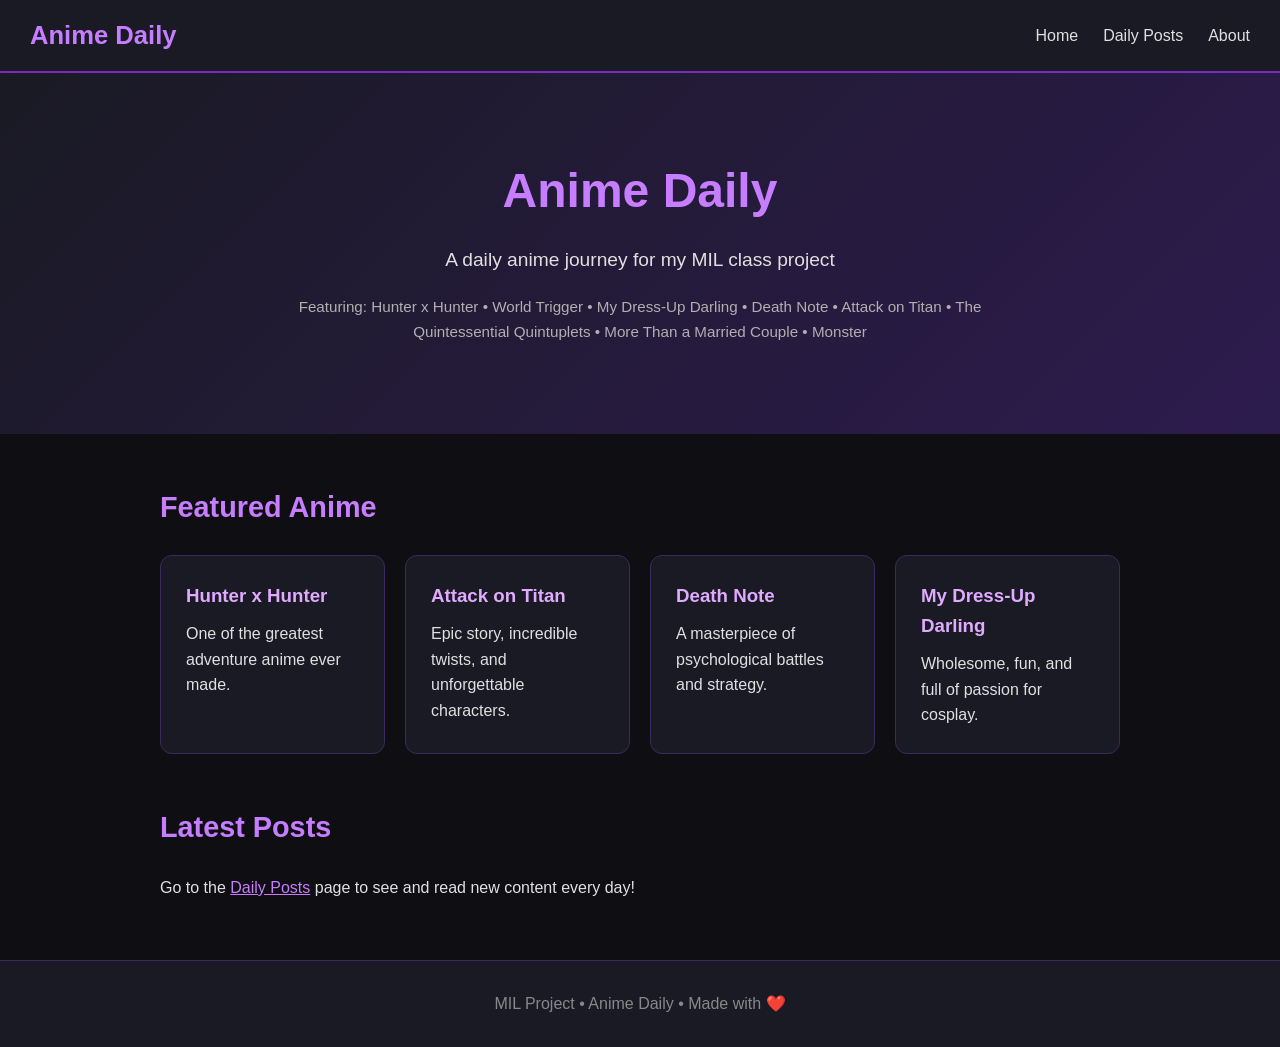
<file: index.html>
<!DOCTYPE html>
<html lang="en">
<head>
    <meta charset="UTF-8">
    <meta name="viewport" content="width=device-width, initial-scale=1.0">
    <title>Anime Daily | MIL Project</title>
    <link rel="stylesheet" href="style.css">
</head>
<body>
    <nav>
        <div class="logo">Anime Daily</div>
        <ul>
            <li><a href="index.html">Home</a></li>
            <li><a href="posts.html">Daily Posts</a></li>
            <li><a href="about.html">About</a></li>
        </ul>
    </nav>

    <header class="hero">
        <h1>Anime Daily</h1>
        <p>A daily anime journey for my MIL class project</p>
        <p class="favorites">Featuring: Hunter x Hunter • World Trigger • My Dress-Up Darling • Death Note • Attack on Titan • The Quintessential Quintuplets • More Than a Married Couple • Monster</p>
    </header>

    <section class="featured">
        <h2>Featured Anime</h2>
        <div class="anime-grid">
            <div class="anime-card">
                <h3>Hunter x Hunter</h3>
                <p>One of the greatest adventure anime ever made.</p>
            </div>
            <div class="anime-card">
                <h3>Attack on Titan</h3>
                <p>Epic story, incredible twists, and unforgettable characters.</p>
            </div>
            <div class="anime-card">
                <h3>Death Note</h3>
                <p>A masterpiece of psychological battles and strategy.</p>
            </div>
            <div class="anime-card">
                <h3>My Dress-Up Darling</h3>
                <p>Wholesome, fun, and full of passion for cosplay.</p>
            </div>
        </div>
    </section>

    <section class="latest">
        <h2>Latest Posts</h2>
        <p>Go to the <a href="posts.html">Daily Posts</a> page to see and read new content every day!</p>
    </section>

    <footer>
        <p>MIL Project • Anime Daily • Made with ❤️</p>
    </footer>
</body>
</html>
</file>
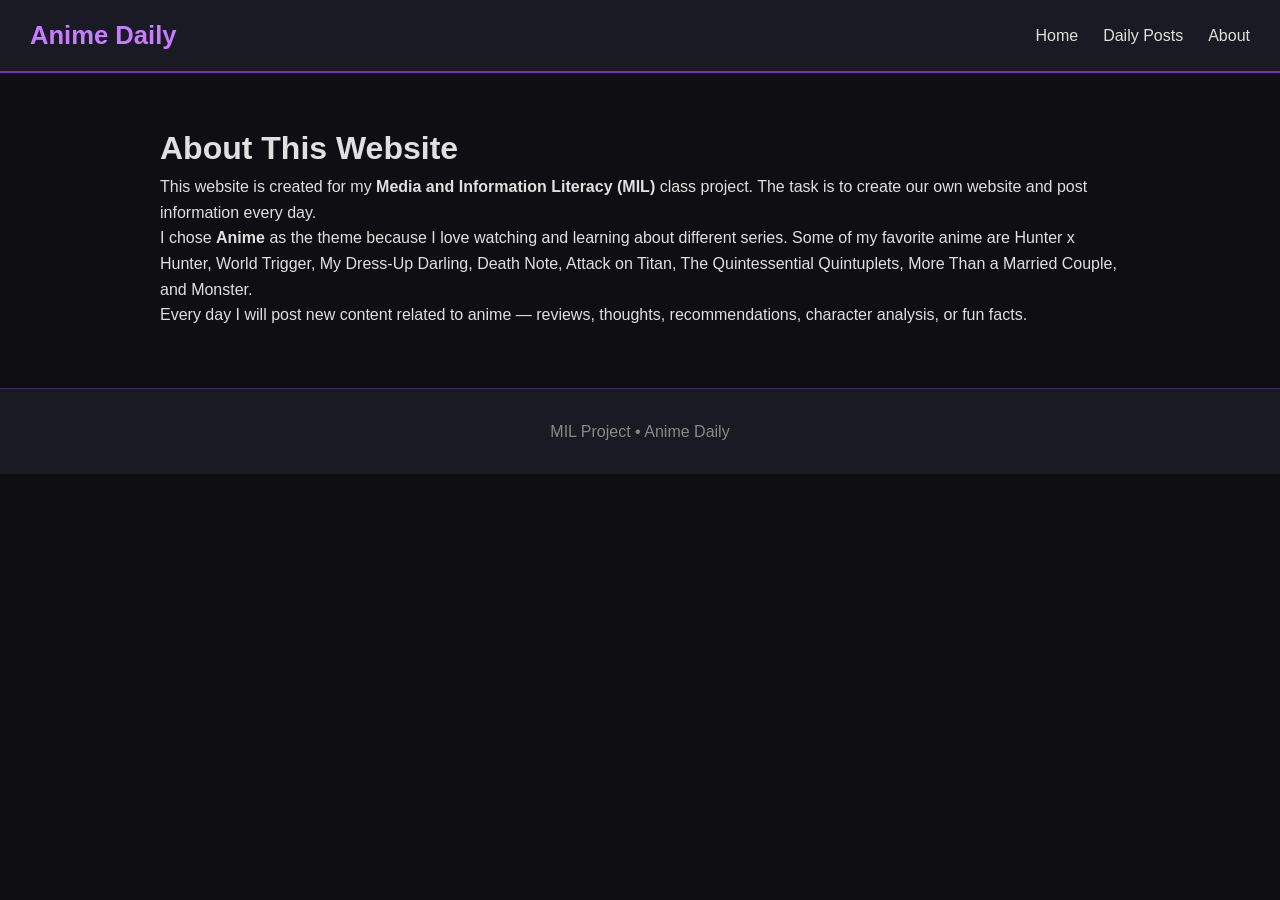
<file: about.html>
<!DOCTYPE html>
<html lang="en">
<head>
    <meta charset="UTF-8">
    <meta name="viewport" content="width=device-width, initial-scale=1.0">
    <title>About | Anime Daily</title>
    <link rel="stylesheet" href="style.css">
</head>
<body>
    <nav>
        <div class="logo">Anime Daily</div>
        <ul>
            <li><a href="index.html">Home</a></li>
            <li><a href="posts.html">Daily Posts</a></li>
            <li><a href="about.html">About</a></li>
        </ul>
    </nav>

    <main class="about-page">
        <h1>About This Website</h1>
        <p>
            This website is created for my <strong>Media and Information Literacy (MIL)</strong> class project.
            The task is to create our own website and post information every day.
        </p>
        <p>
            I chose <strong>Anime</strong> as the theme because I love watching and learning about different series.
            Some of my favorite anime are Hunter x Hunter, World Trigger, My Dress-Up Darling, Death Note, 
            Attack on Titan, The Quintessential Quintuplets, More Than a Married Couple, and Monster.
        </p>
        <p>
            Every day I will post new content related to anime — reviews, thoughts, recommendations, 
            character analysis, or fun facts.
        </p>
    </main>

    <footer>
        <p>MIL Project • Anime Daily</p>
    </footer>
</body>
</html>
</file>
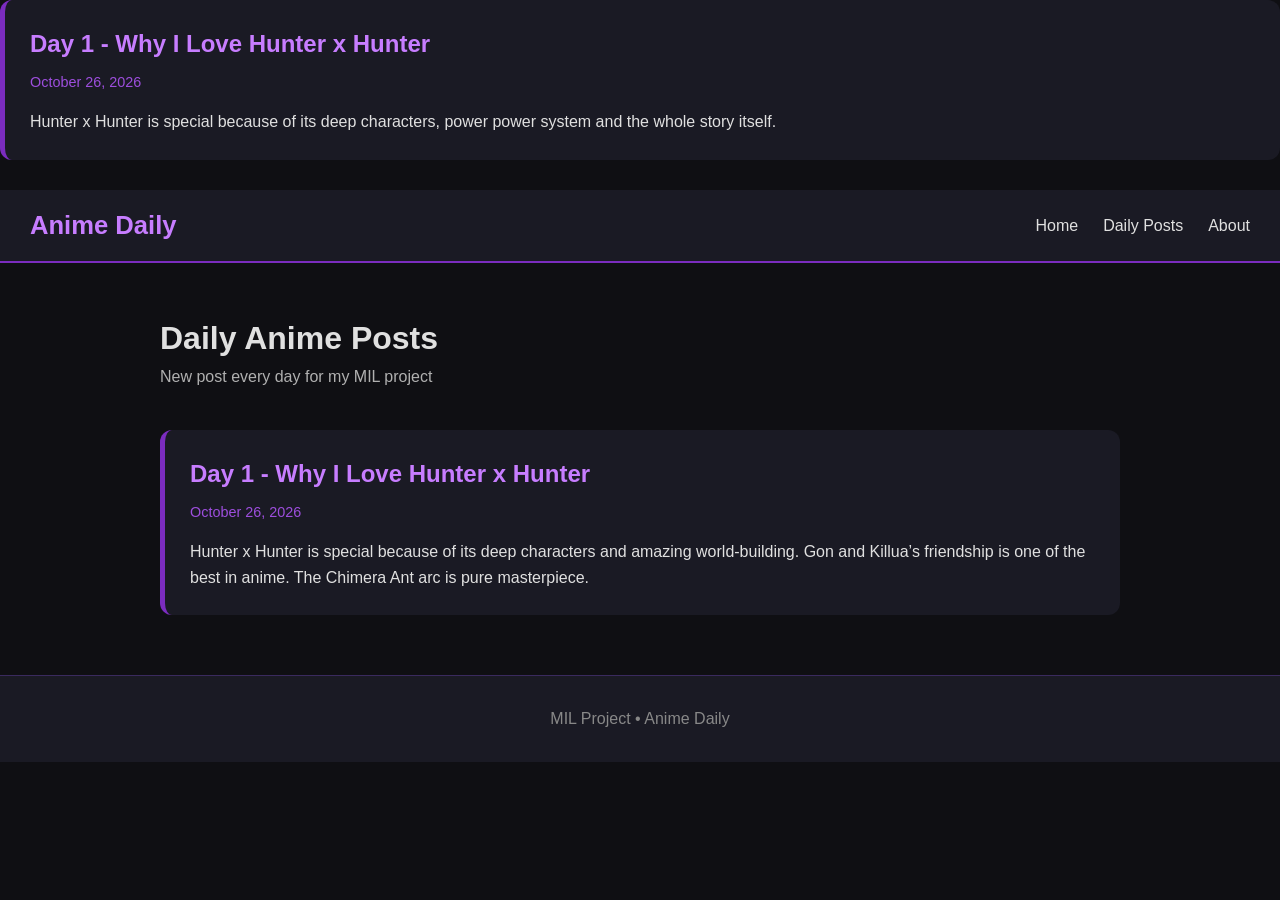
<file: posts.html>
<article class="post">
    <h2>Day 1 - Why I Love Hunter x Hunter</h2>
    <p class="date">October 26, 2026</p>
    <p>
        Hunter x Hunter is special because of its deep characters, power power system and the whole story itself.
    </p>
</article><!DOCTYPE html>
<html lang="en">
<head>
    <meta charset="UTF-8">
    <meta name="viewport" content="width=device-width, initial-scale=1.0">
    <title>Daily Posts | Anime Daily</title>
    <link rel="stylesheet" href="style.css">
</head>
<body>
    <nav>
        <div class="logo">Anime Daily</div>
        <ul>
            <li><a href="index.html">Home</a></li>
            <li><a href="posts.html">Daily Posts</a></li>
            <li><a href="about.html">About</a></li>
        </ul>
    </nav>

    <main class="posts-page">
        <h1>Daily Anime Posts</h1>
        <p class="note">New post every day for my MIL project</p>

        <!-- ========== ADD NEW POSTS BELOW THIS LINE ========== -->

        <article class="post">
            <h2>Day 1 - Why I Love Hunter x Hunter</h2>
            <p class="date">October 26, 2026</p>
            <p>
                Hunter x Hunter is special because of its deep characters and amazing world-building. 
                Gon and Killua’s friendship is one of the best in anime. 
                The Chimera Ant arc is pure masterpiece.
            </p>
        </article>

        <!-- Copy the whole article above and paste a new one every day -->

    </main>

    <footer>
        <p>MIL Project • Anime Daily</p>
    </footer>
</body>
</html>
</file>
<file: style.css>
* {
    margin: 0;
    padding: 0;
    box-sizing: border-box;
}

body {
    font-family: 'Segoe UI', Tahoma, Geneva, Verdana, sans-serif;
    background-color: #0f0f13;
    color: #e0e0e0;
    line-height: 1.6;
}

nav {
    background-color: #1a1a24;
    padding: 15px 30px;
    display: flex;
    justify-content: space-between;
    align-items: center;
    border-bottom: 2px solid #7b2cbf;
}

.logo {
    font-size: 1.6rem;
    font-weight: bold;
    color: #c77dff;
}

nav ul {
    list-style: none;
    display: flex;
    gap: 25px;
}

nav a {
    color: #e0e0e0;
    text-decoration: none;
    font-weight: 500;
    transition: color 0.3s;
}

nav a:hover {
    color: #c77dff;
}

.hero {
    text-align: center;
    padding: 80px 20px;
    background: linear-gradient(135deg, #1a1a24, #2d1b4e);
}

.hero h1 {
    font-size: 3rem;
    color: #c77dff;
    margin-bottom: 15px;
}

.hero p {
    font-size: 1.2rem;
    max-width: 700px;
    margin: 0 auto 10px;
}

.favorites {
    font-size: 0.95rem !important;
    color: #b0b0b0;
    margin-top: 20px !important;
}

.featured, .latest, .posts-page, .about-page {
    max-width: 1000px;
    margin: 50px auto;
    padding: 0 20px;
}

h2 {
    color: #c77dff;
    margin-bottom: 25px;
    font-size: 1.8rem;
}

.anime-grid {
    display: grid;
    grid-template-columns: repeat(auto-fit, minmax(220px, 1fr));
    gap: 20px;
}

.anime-card {
    background-color: #1a1a24;
    padding: 25px;
    border-radius: 12px;
    border: 1px solid #3a2a5e;
    transition: transform 0.3s;
}

.anime-card:hover {
    transform: translateY(-5px);
    border-color: #7b2cbf;
}

.anime-card h3 {
    color: #e0aaff;
    margin-bottom: 10px;
}

.post {
    background-color: #1a1a24;
    padding: 25px;
    border-radius: 12px;
    margin-bottom: 30px;
    border-left: 5px solid #7b2cbf;
}

.post h2 {
    margin-bottom: 8px;
    font-size: 1.5rem;
}

.date {
    color: #9d4edd;
    font-size: 0.9rem;
    margin-bottom: 15px;
}

.note {
    color: #b0b0b0;
    margin-bottom: 40px;
}

footer {
    text-align: center;
    padding: 30px;
    margin-top: 60px;
    background-color: #1a1a24;
    color: #888;
    border-top: 1px solid #3a2a5e;
}

a {
    color: #c77dff;
}

/* Mobile */
@media (max-width: 600px) {
    nav {
        flex-direction: column;
        gap: 15px;
    }
    
    .hero h1 {
        font-size: 2.2rem;
    }
      }
</file>
